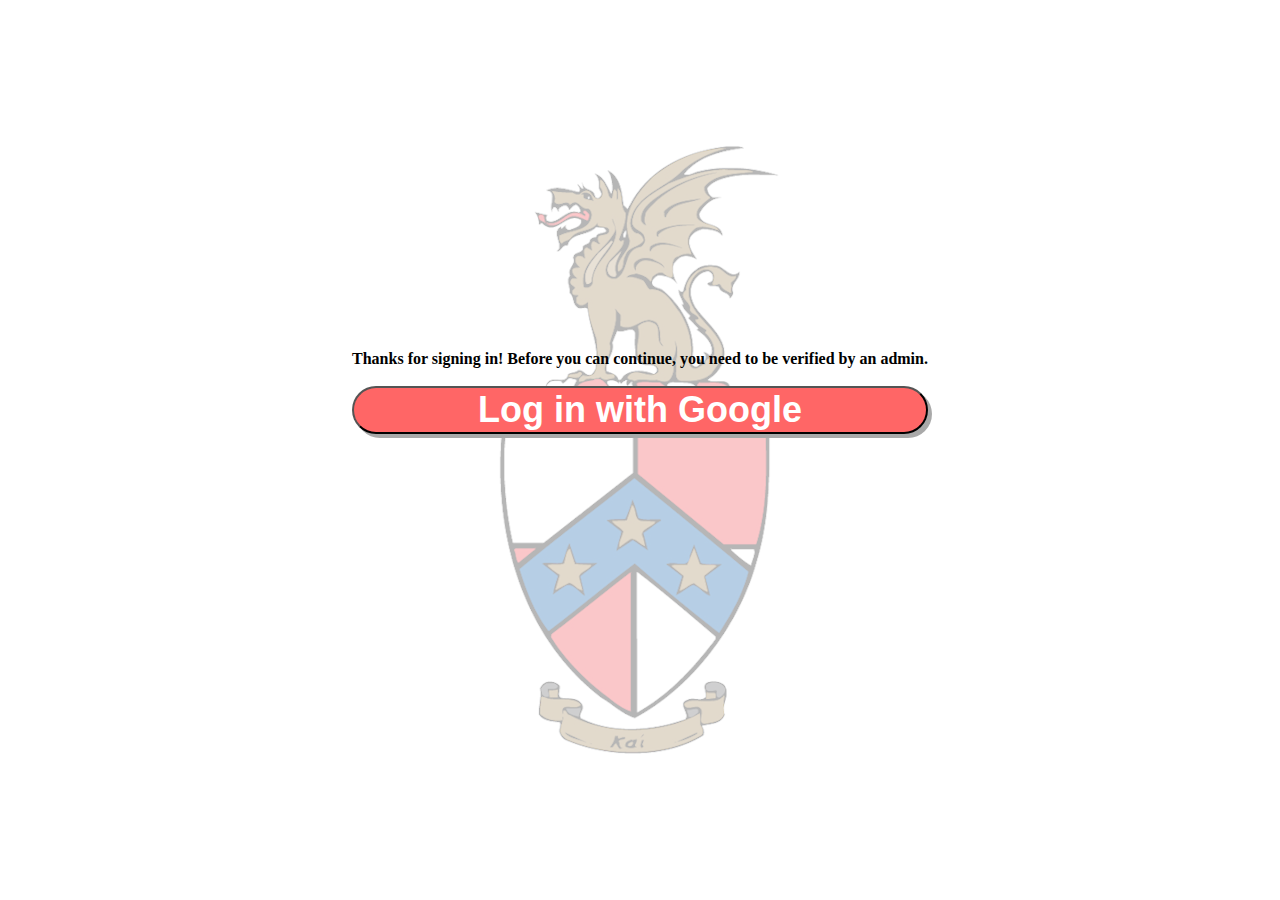
<file: NeedsVerification.html>
<!DOCTYPE html>
<!--
To change this license header, choose License Headers in Project Properties.
To change this template file, choose Tools | Templates
and open the template in the editor.
-->
<html>
    <head>
        <title>Verification Required</title>
        <meta charset="UTF-8">
        <meta name="viewport" content="width=device-width, initial-scale=1.0">
        <link href="/CSS/Main.css" rel="stylesheet">
        <script src="/Scripts/OAuth.js"></script>
    </head>
    <body>
        <div class="loginDialog">Thanks for signing in! Before you can continue, you need to be verified by an admin.<br><br><button onclick="login();">Log in with Google</button></div>
    </body>
</html>
</file>
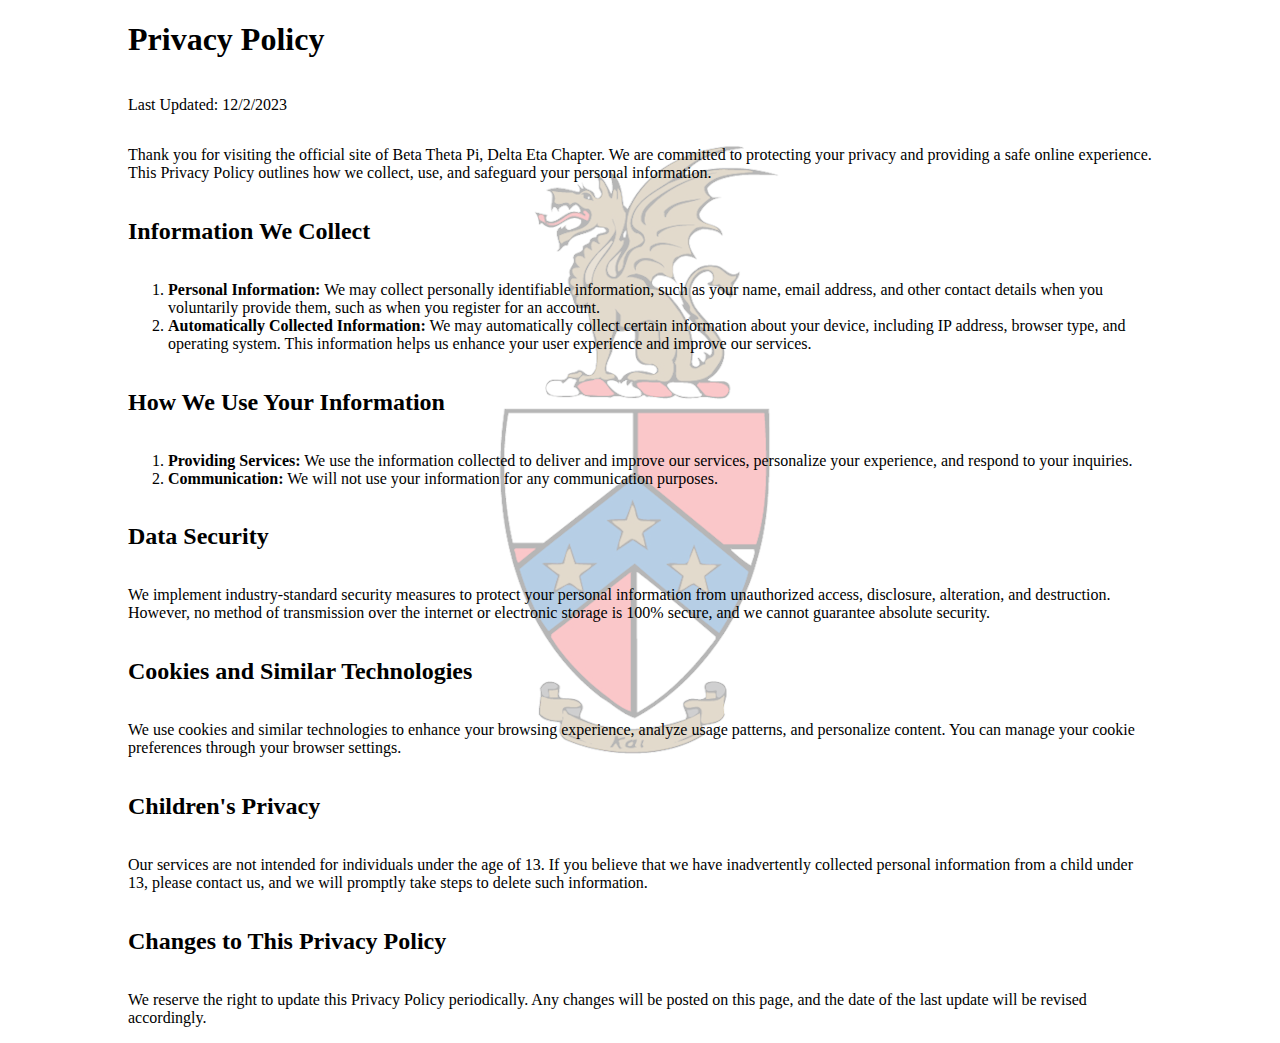
<file: PrivacyPolicy.html>
<!DOCTYPE html>
<!--
To change this license header, choose License Headers in Project Properties.
To change this template file, choose Tools | Templates
and open the template in the editor.
-->
<html>
    <head>
        <title>Privacy Policy</title>
        <meta charset="UTF-8">
        <meta name="viewport" content="width=device-width, initial-scale=1.0">
        <link href="/CSS/Main.css" rel="stylesheet">
        <style>
            body{
                width: 80%;
                margin: auto;
            }
            
        </style>
    </head>
    <body>
        <h1>Privacy Policy</h1>

        <p>Last Updated: 12/2/2023</p>

        <p>Thank you for visiting the official site of Beta Theta Pi, Delta Eta Chapter. We are committed to protecting your privacy and providing a safe online experience. This Privacy Policy outlines how we collect, use, and safeguard your personal information.</p>

        <h2>Information We Collect</h2>

        <ol>
            <li>
                <strong>Personal Information:</strong> We may collect personally identifiable information, such as your name, email address, and other contact details when you voluntarily provide them, such as when you register for an account.
            </li>
            <li>
                <strong>Automatically Collected Information:</strong> We may automatically collect certain information about your device, including IP address, browser type, and operating system. This information helps us enhance your user experience and improve our services.
            </li>
        </ol>

        <h2>How We Use Your Information</h2>

        <ol>
            <li>
                <strong>Providing Services:</strong> We use the information collected to deliver and improve our services, personalize your experience, and respond to your inquiries.
            </li>
            <li>
                <strong>Communication:</strong> We will not use your information for any communication purposes.
            </li>
              </ol>

        <h2>Data Security</h2>

        <p>We implement industry-standard security measures to protect your personal information from unauthorized access, disclosure, alteration, and destruction. However, no method of transmission over the internet or electronic storage is 100% secure, and we cannot guarantee absolute security.</p>

        <h2>Cookies and Similar Technologies</h2>

        <p>We use cookies and similar technologies to enhance your browsing experience, analyze usage patterns, and personalize content. You can manage your cookie preferences through your browser settings.</p>

        <h2>Children's Privacy</h2>

        <p>Our services are not intended for individuals under the age of 13. If you believe that we have inadvertently collected personal information from a child under 13, please contact us, and we will promptly take steps to delete such information.</p>

        <h2>Changes to This Privacy Policy</h2>

        <p>We reserve the right to update this Privacy Policy periodically. Any changes will be posted on this page, and the date of the last update will be revised accordingly.</p>
        
    </body>
</html>
</file>
<file: CSS/Main.css>
* {
    box-sizing: border-box;
}

.header{
    background-color: darkblue;
    color: white;
    text-align: center;
    font-size: 2em;
    margin-bottom: 10px;
    padding:5px;
    width: 100vw;
}

.loginFooter a{
    color: darkgray;
    text-align: left;
    position: fixed;
    bottom: 0;
    width: 100%;
    height: 3rem;    
}

.footer{
    background-color: darkblue;
    color: white;
    text-align: left;
    position: fixed;
    bottom: 0;
    width: 100%;
    height: 3rem;    
}
.footer a{
    color: white;
    border-left: 2px solid white;
    border-right: 2px solid white;
    border-bottom: 2px solid white;
    border-radius: 3px;
    margin-right: 5px;
    padding: 5px;
    text-decoration: none;
    font-size: 1em;
}

.footer div{
    vertical-align: middle;
}

#dataTable{
    font-weight: bold;
    width:95%;
    margin:auto
}


#dataTable_wrapper{
    margin-bottom: 3rem;
    width:99%;
    margin-right:auto;
    margin-left:5px;
    text-align: center;
}
body{
    color: black;
    font-family: "Tahoma", "Times New Roman", "Sans-Serif";
    background-image:url(/Images/btp_shield.png);
    background-color: white;
    background-attachment: fixed;
    background-position: center;
    background-repeat: no-repeat;
    margin: 0;
    padding: 0;
    display: flex;
    flex-direction: column;
    min-height: 100vh; /* Ensure the body takes at least the full viewport height */
    position: relative; /* Position relative for proper positioning of absolute elements */
}

.loginTitle{
    margin-top:5%;
    font-size: 24px;
    text-align: center;
    color: darkblue;
}


.loginDialog{   
    width: 50%;
    text-align: center;
    position: absolute;
    top: 50%;
    left: 50%;
    transform: translate(-50%, -50%);
    height: 200px;
    vertical-align: middle;
    font-weight: bold;

}

.loginDialog button{
    width: 90%;
    color: white;
    font-weight: bold;
    background-color: #ff6666;
    border-radius: 50px;
    font-size: 36px;
    box-shadow: 4px 4px darkgray;
}

.qualitySelect{
    display: none;
}

.checkoutReason{
    display: none;
}

.ritualLog{
    display: none;
}

.permissionDenied{
    width: 50%;
    text-align: center;
    position: absolute;
    top: 50%;
    left: 50%;
    transform: translate(-50%, -50%);
    height: 200px;
    font-weight: bold;
    background-color:#ff9999;
    border-radius: 10px;
    vertical-align: middle;
}


.logText{
    overflow-y:scroll;
}


.homeText{
    margin-left: auto;
    margin-right: auto;
    width: 50%;
    margin-top: 100px;
}
</file>
